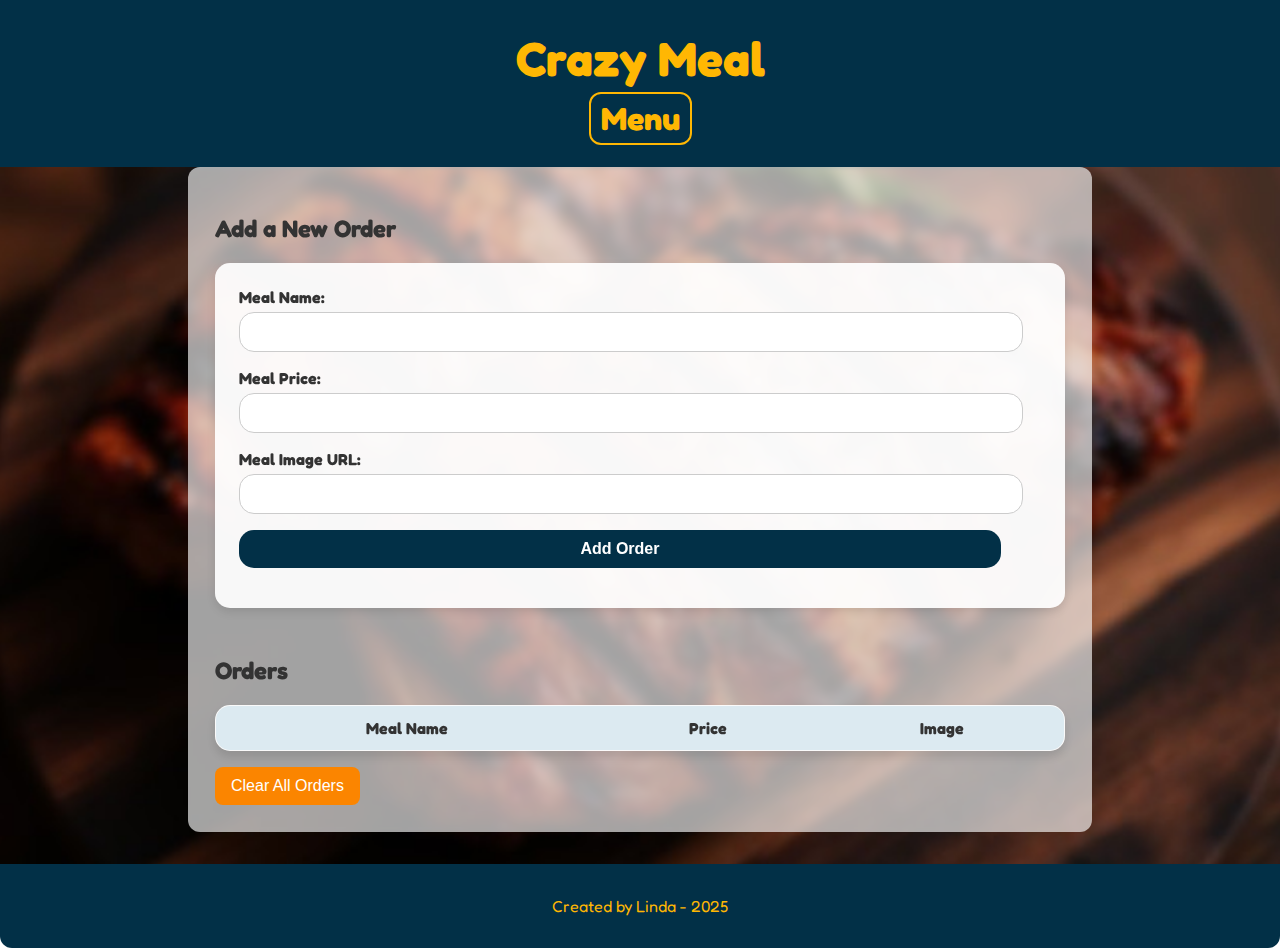
<file: index.html>
<!DOCTYPE html>
<html lang="en">
<head>
  <meta charset="UTF-8" />
  <meta name="viewport" content="width=device-width, initial-scale=1.0"/>
  <title>Crazy Meal</title>
  <link href="https://fonts.googleapis.com/css2?family=Fredoka:wght@400;500;600;700&display=swap" rel="stylesheet">
  <link rel="icon" type="image/png" href="images/icon.png" />
  <link rel="stylesheet" href="css/style.css" />


</head>
<body>

  <header>
    <h1>Crazy Meal</h1>
    <nav>
      <a href="menu.html" class="menu-link">Menu</a>
    
    </nav>
  </header>

  <main>
    <section>
      <h2>Add a New Order</h2>
      <form id="orderForm">
        <label for="mealName">Meal Name:</label>
        <input type="text" id="mealName" name="mealName" required>

        <label for="mealPrice">Meal Price:</label>
        <input type="number" id="mealPrice" name="mealPrice" required>

        <label for="mealImage">Meal Image URL:</label>
        <input type="url" id="mealImage" name="mealImage"  required>

        <button type="submit">Add Order</button>
      </form>
    </section>

    <section>
      <h2>Orders</h2>
      <table id="ordersTable">
        <thead>
          <tr>
            <th>Meal Name</th>
            <th>Price</th>
            <th>Image</th>
          </tr>
        </thead>
        <tbody>
        
        </tbody>
      </table>

    
      <button id="clearOrders">Clear All Orders</button>
    </section>
  </main>

  <footer>
    <p>Created by Linda - 2025</p>
  </footer>

  <script src="js/app.js"></script>
</body>
</html>
</file>
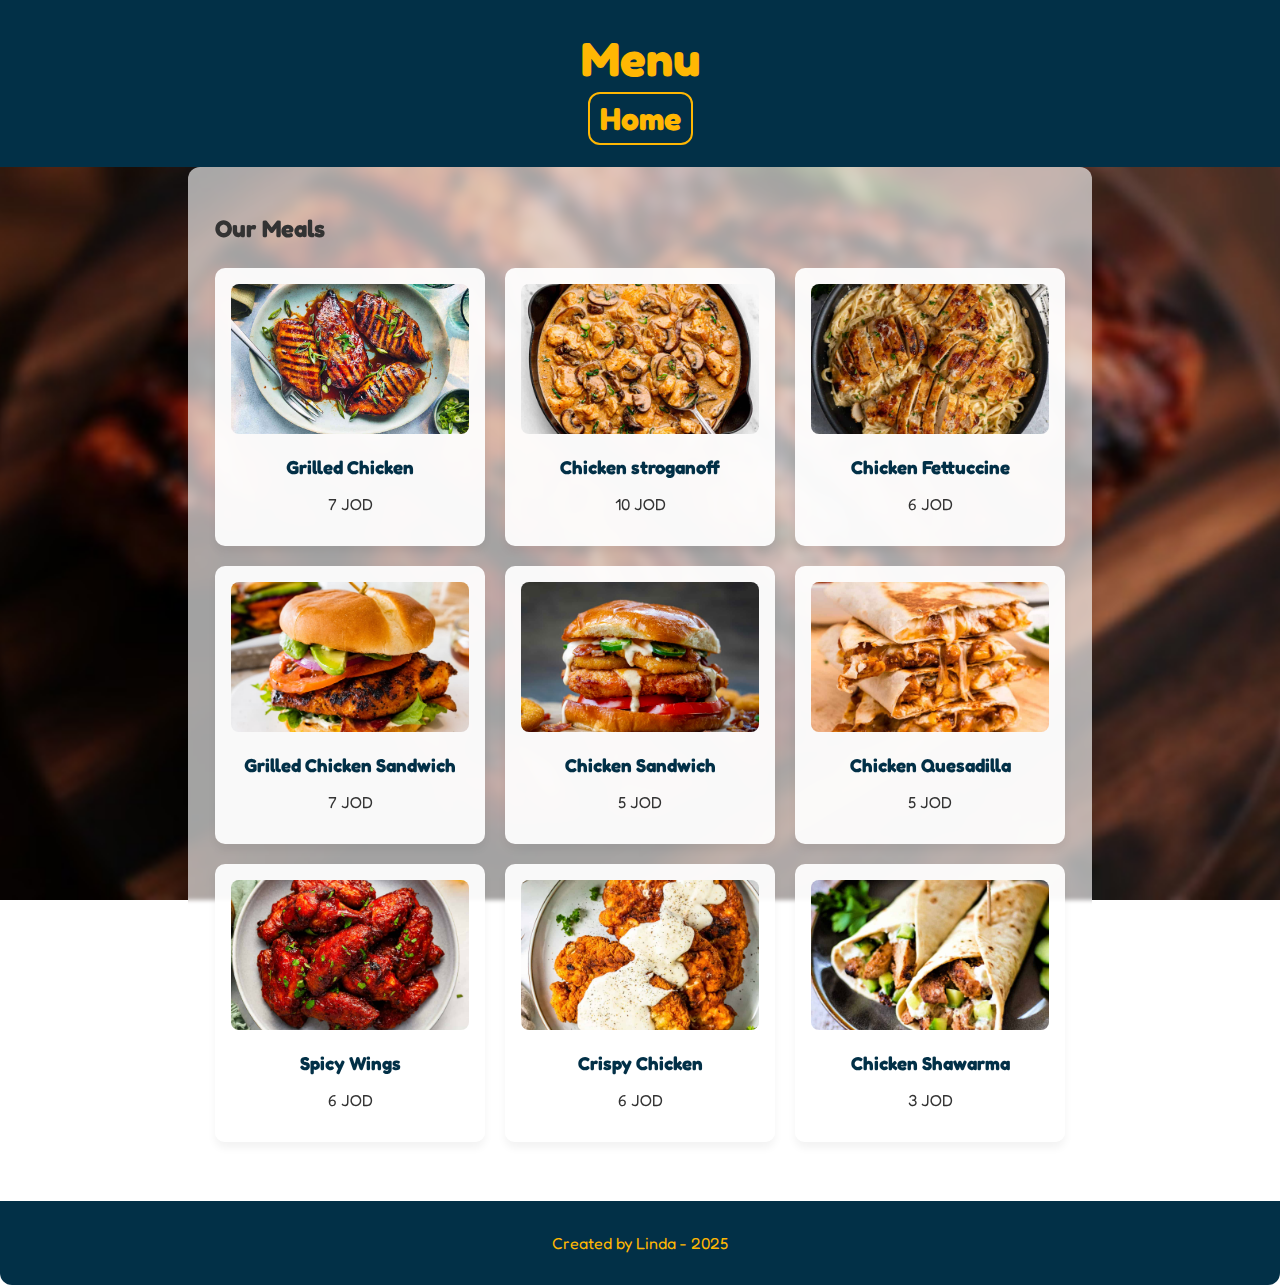
<file: menu.html>
<!DOCTYPE html>
<html lang="en">
<head>
  <meta charset="UTF-8" />
  <meta name="viewport" content="width=device-width, initial-scale=1.0"/>
  <title>Menu - Crazy Meal</title>
  <link rel="icon" type="image/png" href="images/icon.png" />
  <link href="https://fonts.googleapis.com/css2?family=Fredoka:wght@400;500;600;700&display=swap" rel="stylesheet">
  <link rel="stylesheet" href="css/style.css" />
</head>
<body>

  
  <header>
    <h1> Menu</h1>
    <nav>
      <a href="index.html" class="menu-link">Home</a>
    </nav>
  </header>

 
  <main>
    <section>
      <h2>Our Meals</h2>
      <div class="menu-grid">
        <div class="menu-item">
          <img src="images\grilled.jpg" alt="Grilled Chicken" />
          <h3>Grilled Chicken </h3>
          <p>7 JOD</p>
        </div>

        <div class="menu-item">
          <img src="images\stroganoff.jpg" alt="Chicken stroganoff" />
          <h3>Chicken stroganoff</h3>
          <p>10 JOD</p>
        </div>

        <div class="menu-item">
          <img src="images\Fettuccine.jpg" alt="Chicken Fettuccine" />
          <h3>Chicken Fettuccine</h3>
          <p>6 JOD</p>
        </div>

        <div class="menu-item">
          <img src="images\grilledS.jpg" alt="Grilled Chicken Sandwich" />
          <h3>Grilled Chicken Sandwich</h3>
          <p>7 JOD</p>
        </div>

         <div class="menu-item">
          <img src="images\sandwich.jpg" alt="Chicken Sandwich" />
          <h3>Chicken Sandwich</h3>
          <p>5 JOD</p>
        </div>

         <div class="menu-item">
          <img src="images\Quesadilla.jpg" alt="Chicken Quesadilla" />
          <h3>Chicken Quesadilla</h3>
          <p>5 JOD</p>
        </div>


        <div class="menu-item">
          <img src="images\wings.jpg" alt="Spicy Wings" />
          <h3>Spicy Wings</h3>
          <p>6 JOD</p>
        </div>
        
        <div class="menu-item">
          <img src="images\fried.jpg" alt="Crispy Chicken" />
          <h3>Crispy Chicken</h3>
          <p>6 JOD</p>
        </div>

        <div class="menu-item">
          <img src="images\Shawarma.jpg" alt="Chicken Shawarma" />
          <h3>Chicken Shawarma</h3>
          <p>3 JOD</p>
        </div>

      </div>
    </section>
  </main>

  
  <footer>
    <p>Created by Linda - 2025</p>
  </footer>

</body>
</html>
</file>
<file: css/style.css>
body {
  font-family: 'Fredoka', sans-serif;
  margin: 0;
  padding: 0;
  background-image: url('../images/55bd4058-8c61-4365-9955-fbe30057f347.jpg');
  background-size: cover;
  background-repeat: no-repeat;
  background-attachment: fixed;
  background-position: center;
  color: #333;
}

main, header, footer {
  background-color: rgba(255, 255, 255, 0.634);
  backdrop-filter: blur(2px);
}

header {
  color: #fff;
  background-color: #023047;
  padding: 1.8rem;
  text-align: center;
}

header h1 {
  margin: 0;
  font-size: 3rem;
  color: #ffb703;
}

nav {
  margin-top: 12px;
}

nav a {
  font-size: 2rem;
  color: #ffb703;
  text-decoration: none;
  font-weight: bold;
  padding: 5px 10px;
  border: 2px solid #ffb703;
  border-radius: 12px;
  transition: background 0.2s;
  }

nav a:hover {
  background-color: white;
  color: #023047;
}


main {
  padding: 1.7rem;
  max-width: 850px;
  margin: auto;
  border-radius: 12px;
}


form {
  background-color: rgba(255, 255, 255, 0.92);
  padding: 1.5rem;
  border-radius: 15px;
  margin-bottom: 3rem;
  box-shadow: 0 4px 10px rgba(0, 0, 0, 0.1);
}

form label {
  display: block;
  margin-bottom: 5px;
  font-weight: bold;
    border-radius: 15px;

}

form input,
form button {
  width: 95%;
  padding: 10px;
  margin-bottom: 1rem;
  border-radius: 15px;
  border: 1px solid #ccc;
  font-size: 1rem;
}

form button {
  background-color: #023047;
  color: white;
  font-weight: bold;
  border: none;
  cursor: pointer;
  border-radius: 15px;
  transition: background 0.2s;
}

form button:hover {
  background-color: #ffb703;
}


table {
  border: 1px solid black;
  width: 100%;
  border-collapse: collapse;
  background-color: rgba(255, 255, 255, 0.95);
  box-shadow: 0 6px 8px rgba(0, 0, 0, 0.1);
  border-radius: 15px;
  overflow: hidden;
}

th, td {
  padding: 12px;
  text-align: center;
  border-bottom: 1px solid #ccc;
}

th {
  background-color: #dceaf1;
}

img {
  width: 100px;
  height: auto;
  border-radius: 10px;
  object-fit: cover;
}


#clearOrders {
  background-color: #fb8500;
  color: white;
  padding: 10px 16px;
  border: none;
  border-radius: 8px;
  font-size: 1rem;
  cursor: pointer;
  margin-top: 1rem;
  transition: background 0.2s;
}

#clearOrders:hover {
  background-color: #a83226;
}


footer {
  background-color: #023047;
  text-align: center;
  padding: 1rem;
  margin-top: 2rem;
  color: #666;
  font-size: 1rem;
  color: #ffb703;
  border-radius: 0 0 12px 12px;
}


.menu-grid {
  display: grid;
  grid-template-columns: repeat(auto-fit, minmax(220px, 1fr));
  gap: 20px;
  margin-top: 1.6rem;
  border-radius: 10px;
}

.menu-item {
  background-color: rgba(255, 255, 255, 0.93);
  padding: 1rem;
  border-radius: 10px;
  text-align: center;
  box-shadow: 0 6px 8px rgba(0,0,0,0.05);
  transition: transform 0.3s;
}

.menu-item:hover {
  transform: translateY(-5px);
}

.menu-item img {
  width: 100%;
  height: 150px;
  object-fit: cover;
  border-radius: 8px;
  margin-bottom: 10px;
}

.menu-item h3 {
  margin: 0.5rem 0;
  color: #023047;
}
</file>
